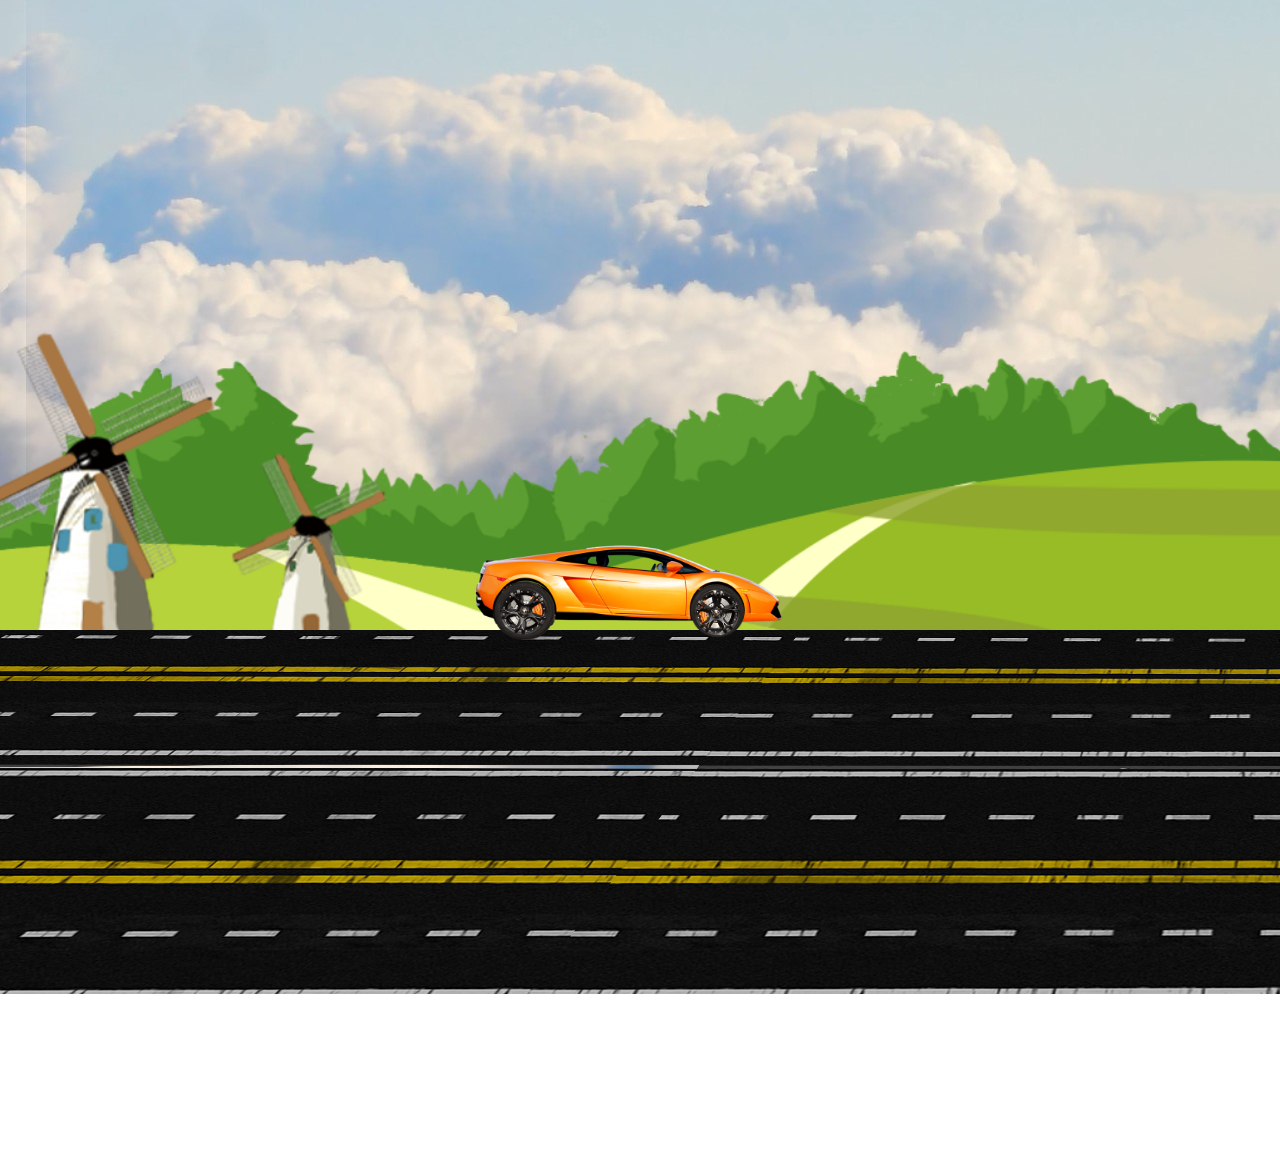
<file: index.html>
<!DOCTYPE html>
<html lang="en">
<head>
    <meta charset="UTF-8">
    <meta name="viewport" content="width=device-width, initial-scale=1.0">
    <title>Car Animation CSS and JavaScript</title>
    <link rel="stylesheet" href="style.css">
    <script src="script.js"></script>
</head>
<body>
    <div class="container">
        <div class="sky">
            <div class="trees"></div>
            <div class="track"></div>
            <div class="car">
                <div class="wheel wheel1">
                    <img src="car_wheel_left.png" alt="">
                </div>
                <div class="wheel wheel2">
                    <img src="car_wheel_right.png" alt="">
                </div>
            </div>
        </div>
    </div>
</body>
</html>
<!--  -->
</file>
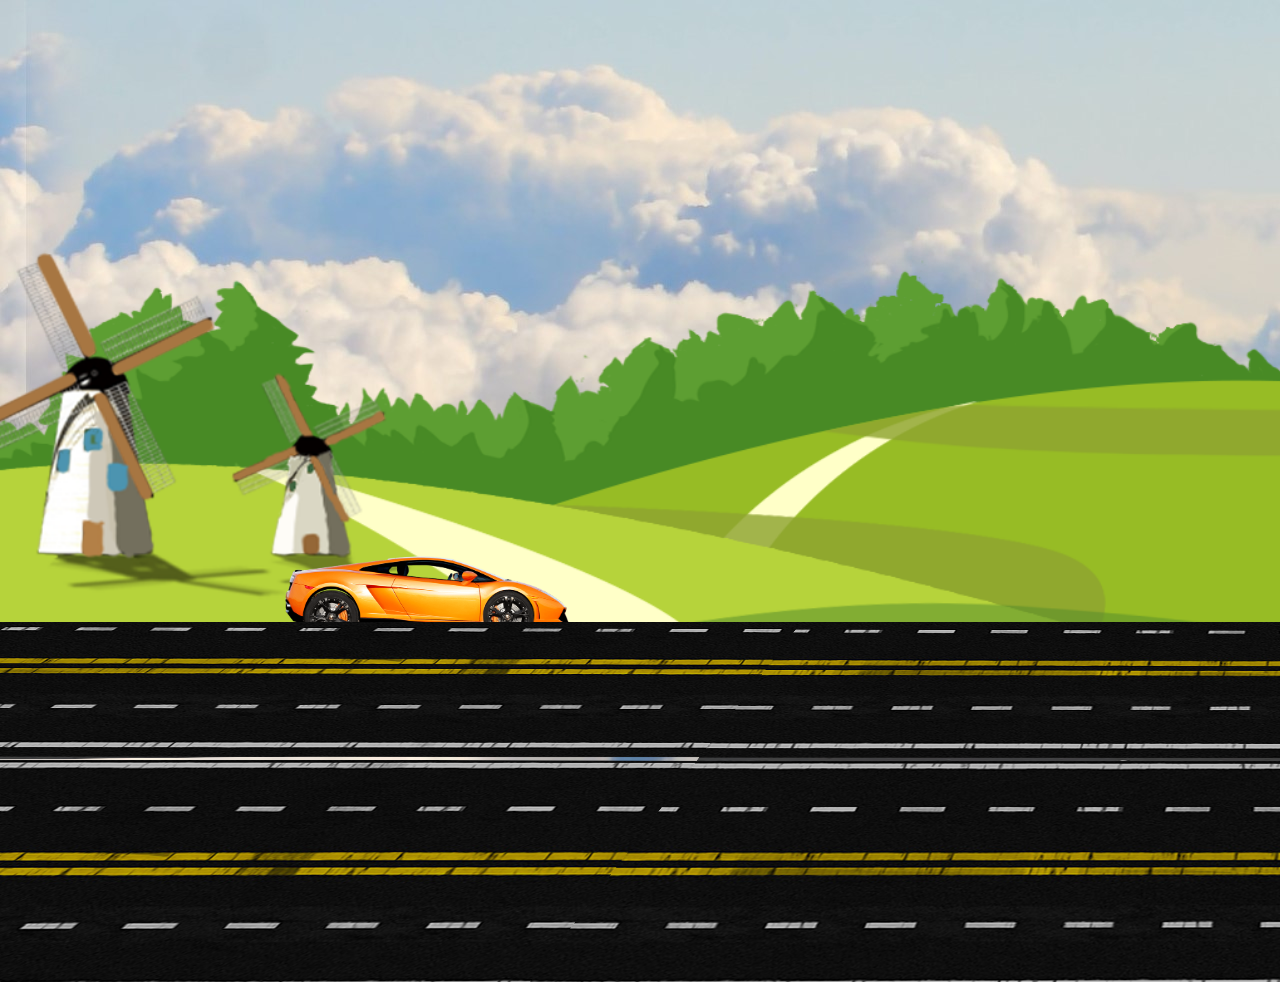
<file: car.html>
<!DOCTYPE html>
<html lang="en">
<head>
    <meta charset="UTF-8">
    <meta http-equiv="X-UA-Compatible" content="IE=edge">
    <meta name="viewport" content="width=device-width, initial-scale=1.0">
    <title>Animated car</title>
    <style>
*{
    margin: 0;
    padding: 0;
}
body{
    overflow-x: hidden;
    overflow-y: hidden;
   
}
.cont{
    animation: shakebody 10s linear infinite;
}
.sky{
    background-image: url("background.jpg");
    height: 100vh;
    width: 100vw;
    background-repeat: no-repeat;
    position: relative;
  
}
.trees{
    background-image: url("trees.png");
    height: 100vh;
    width: 100%;
    background-size: cover;
    position: absolute;
       top: -14rem;;
    
}
.track{
    background-image: url("track.png");
    height: 40vh;
    width: 800vw;
    background-repeat: repeat-x;
    position: absolute;
    top: 94vh;
    animation: trackmove linear 6s infinite;
}
.car{
    background-image: url("car_body.png");
   
     height: 100px;
    width: 320px;
    background-size: cover;
    position: absolute;
    left: 16rem;
    bottom: 2.1rem;
   
    animation: carmove .6s linear infinite;
}
.wheel-left{
    background-image: url("car_wheel_left.png");
    background-size: cover;
    height: 61px;
    width: 69px;
    position: absolute;
    top: 2.5rem;
    left: 41px;
animation: wheelrotate .6s linear infinite;
}
@keyframes wheelrotate{
    100%{
        transform: rotate(360deg);
    }
}
.wheel-right{
    background-image: url("car_wheel_right.png");
    background-size: cover;
    height: 67px;
    width: 73px;
    position: absolute;
    left: 13.5rem;
    top: 2.3rem;
    animation: wheelrotate .6s linear infinite;
}
@keyframes trackmove{
    100%{
        transform: translateX(-550vw);
    }
}
@keyframes carmove{
    0%{
        transform: translateX(-5px);
    }
    50%{
        transform: translateX(5px);
    }
    100%{
        transform: translateX(-5px);
    }
}
@keyframes shakebody {
    0%{
        transform: translateY(-20px);
    }
    50%{
        transform: translateY(20px);
    }
    100%{
        transform: translateY(-20px);
    }
    
}
    </style>
</head>
<body>
  <div class="container">
    <div class="sky">
        <div class="cont">
        <div class="trees">
            <div class="car">
                <div class="wheel-left"></div>
                <div class="wheel-right">
            
                </div>
            </div>
            <div class="track">
            </div>
        </div>
    
    </div>
  </div> 
  <script>
    var audio=document.createElement("audio");
    audio.setAttribute('src','sound.mp3');
    audio.loop=true;
    // audio.play();
  </script> 
</body>
</html>
</file>
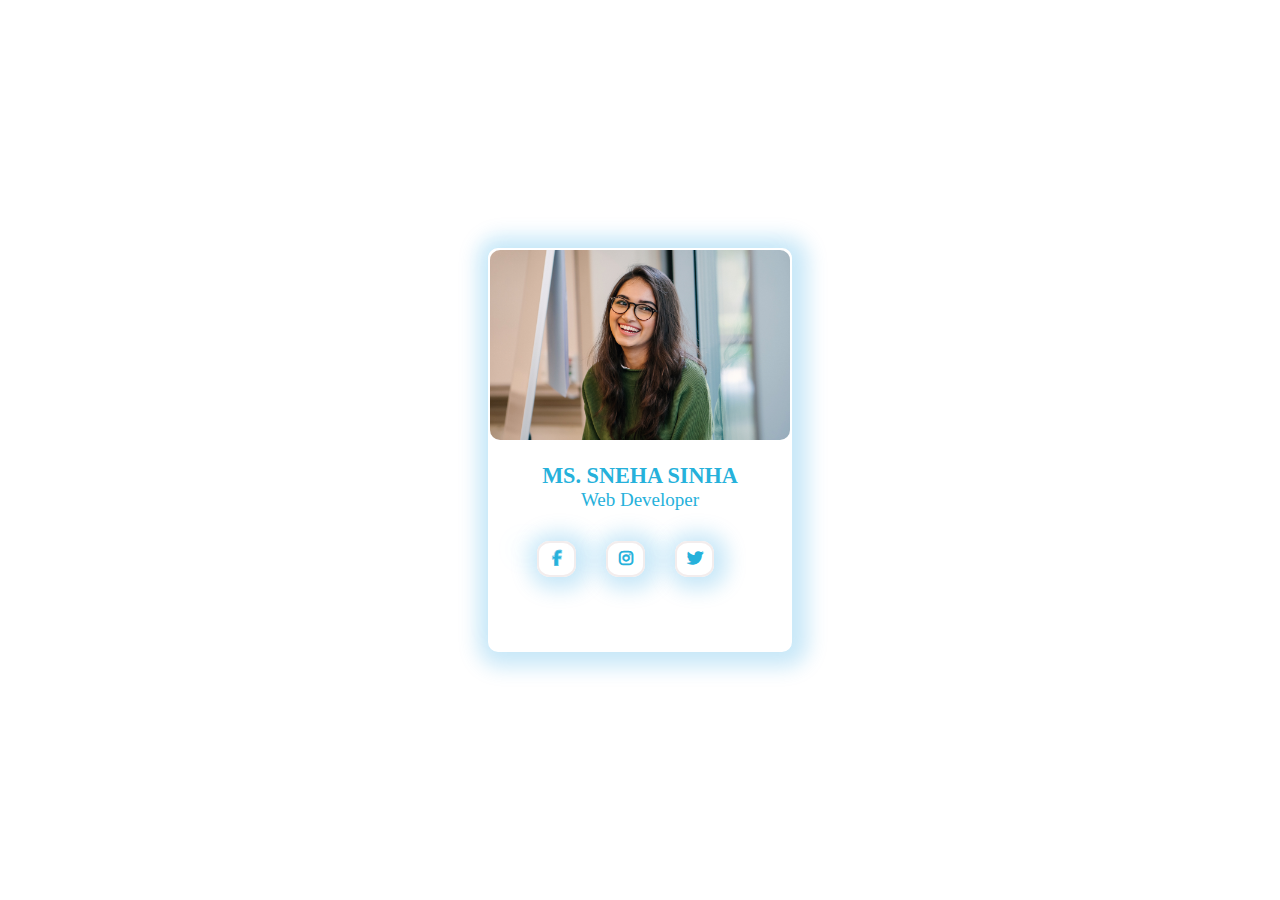
<file: card.html>
<!DOCTYPE html>
<html lang="en">
<head>
    <meta charset="UTF-8">
    <meta http-equiv="X-UA-Compatible" content="IE=edge">
    <meta name="viewport" content="width=device-width, initial-scale=1.0">
    <title>Card</title>
    <link rel="stylesheet" href="https://cdnjs.cloudflare.com/ajax/libs/font-awesome/6.1.2/css/all.min.css">
    <style>
        *{
            margin: 0;
            padding: 0;
        }
        body{
            display: flex;
            justify-content: center;
            align-items: center;
            height: 100vh;
            /* background: linear-gradient(169deg, rgb(52 52 153 / 50%) 32%, rgb(159 156 199 / 42%) 100%, rgb(0 212 255 / 27%) 100%); */

/* background: rgb(63,94,251);
background: radial-gradient(circle, rgba(63,94,251,1) 0%, rgba(252,70,107,1) 100%); */
        }
        .card{
            border: 2px solid white;
            height: 400px;
            width: 300px;
            border-radius: 10px;
            background-color: white;
           
            box-shadow: 3px 2px 20px 13px rgb(9 148 225 / 22%), -10px -10px 20px rgb(0 212 255 / 2%);
        }
        .girl-img{
            height: 190px;
    width: 18.78rem;
    object-fit: cover;
    border-radius: 10px;
        }
        .name{
            font-size: 19px;
            padding-top: 19px;
            text-align: center;
    font-family: ui-serif;
    color: #26b1db;
        }
        .list-item{
            padding-top: 30px;
            list-style: none;
    display: flex;
    text-align: center;
    justify-content: center;
        }
        .list-item li{
            border: 2px solid rgb(243, 237, 237);
            margin-right: 30px;
    border-radius: 33%;
    min-width: 35px;
    min-height: 32px;
    text-align: center;
    /* box-shadow: 5px 2px 5px ,-10px -10px 20px rgba(77, 175, 228, 0.1),inset -5px -5px 15px rgba(9,148,225,0.5); */
    box-shadow: 3px 2px 20px 10px rgb(9 148 225 / 22%), -31px -10px 20px rgb(0 212 255 / 2%);
        }
        .icons{
            position: relative;
            top: 7px;
    left: 1px;
    font-weight: 700;
    color: #26b1db;}
        /* }
        .list-item :nth-child(2){
            background-color: red;
        }*/
    </style> 
</head>
<body>
    <div class="container">
        <div class="card">
            <div class="img-b">
                <img src="img1.jpg" alt="img" class="girl-img">
            </div>
            <div class="name">
                <h3>MS. SNEHA SINHA</h3>
                <p>Web Developer</p>
            </div>
            <ul class="list-item">
            <li><a href=""><i class="fa-brands fa-facebook-f icons" ></i></a></li>
            <li><a href=""><i class="fa-brands fa-instagram icons" ></i></a></li>
            <li><a href=""><i class="fa-brands fa-twitter icons"></i></a></li></ul>

        </div>
    </div>
</body>
</html>
</file>
<file: style.css>
*{
    margin: 0;
    padding: 0;
}
body{
    overflow: hidden;
    animation: shakebody linear 6s infinite;
}
.sky{
    height: 100vh;
    width: 100%;
    background-image: url(background.jpg);
    background-repeat: no-repeat;
    position: absolute;
}

.trees{
    height: 100vh;
    width: 100%;
    background-image: url(trees.png);
    background-size: cover; 
    position: absolute;
    top: -144px; 
}
.track{
    height: 60vh;
    width: 800vw;
    background-image: url(track.png);
    background-repeat: repeat-x; 
    position: absolute;
    top: 70vh;
    animation: carMove linear 13s infinite;

}

.car{
    height: 100px;
    width: 380px;
    background-image: url(car_body.png);
    background-size: cover;
    background-repeat: no-repeat;
    position: absolute;
    left: 444px;
    bottom:30vh;
    animation: shake linear .3s infinite;

}


.wheel1 img{
    width: 77px;
    position: relative;
    top:42px;
    left:42px;
    animation: wheelRotation linear .16s infinite;
}


.wheel2 img{
    width: 77px;
    position: relative;
    top: -39px;
    left: 235px;
    animation: wheelRotation linear .16s infinite;

}

@keyframes wheelRotation
{
    100%{
        transform: rotate(360deg);
    }
}

@keyframes carMove
{
    100%{
        transform: translateX(-500vw);
    }
}

@keyframes shake
{
    0%{
        transform: translateY(-5px);
    }
    50%{
        transform: translateY(5px);
    }
    100%{
        transform: translateY(-5px);
    }
}
@keyframes shakebody
{
    0%{
        transform: translateY(0px);
    }
    50%{
        transform: translateY(0px);
    }
    100%{
        transform: translateY(-50px);
    }
}
</file>
